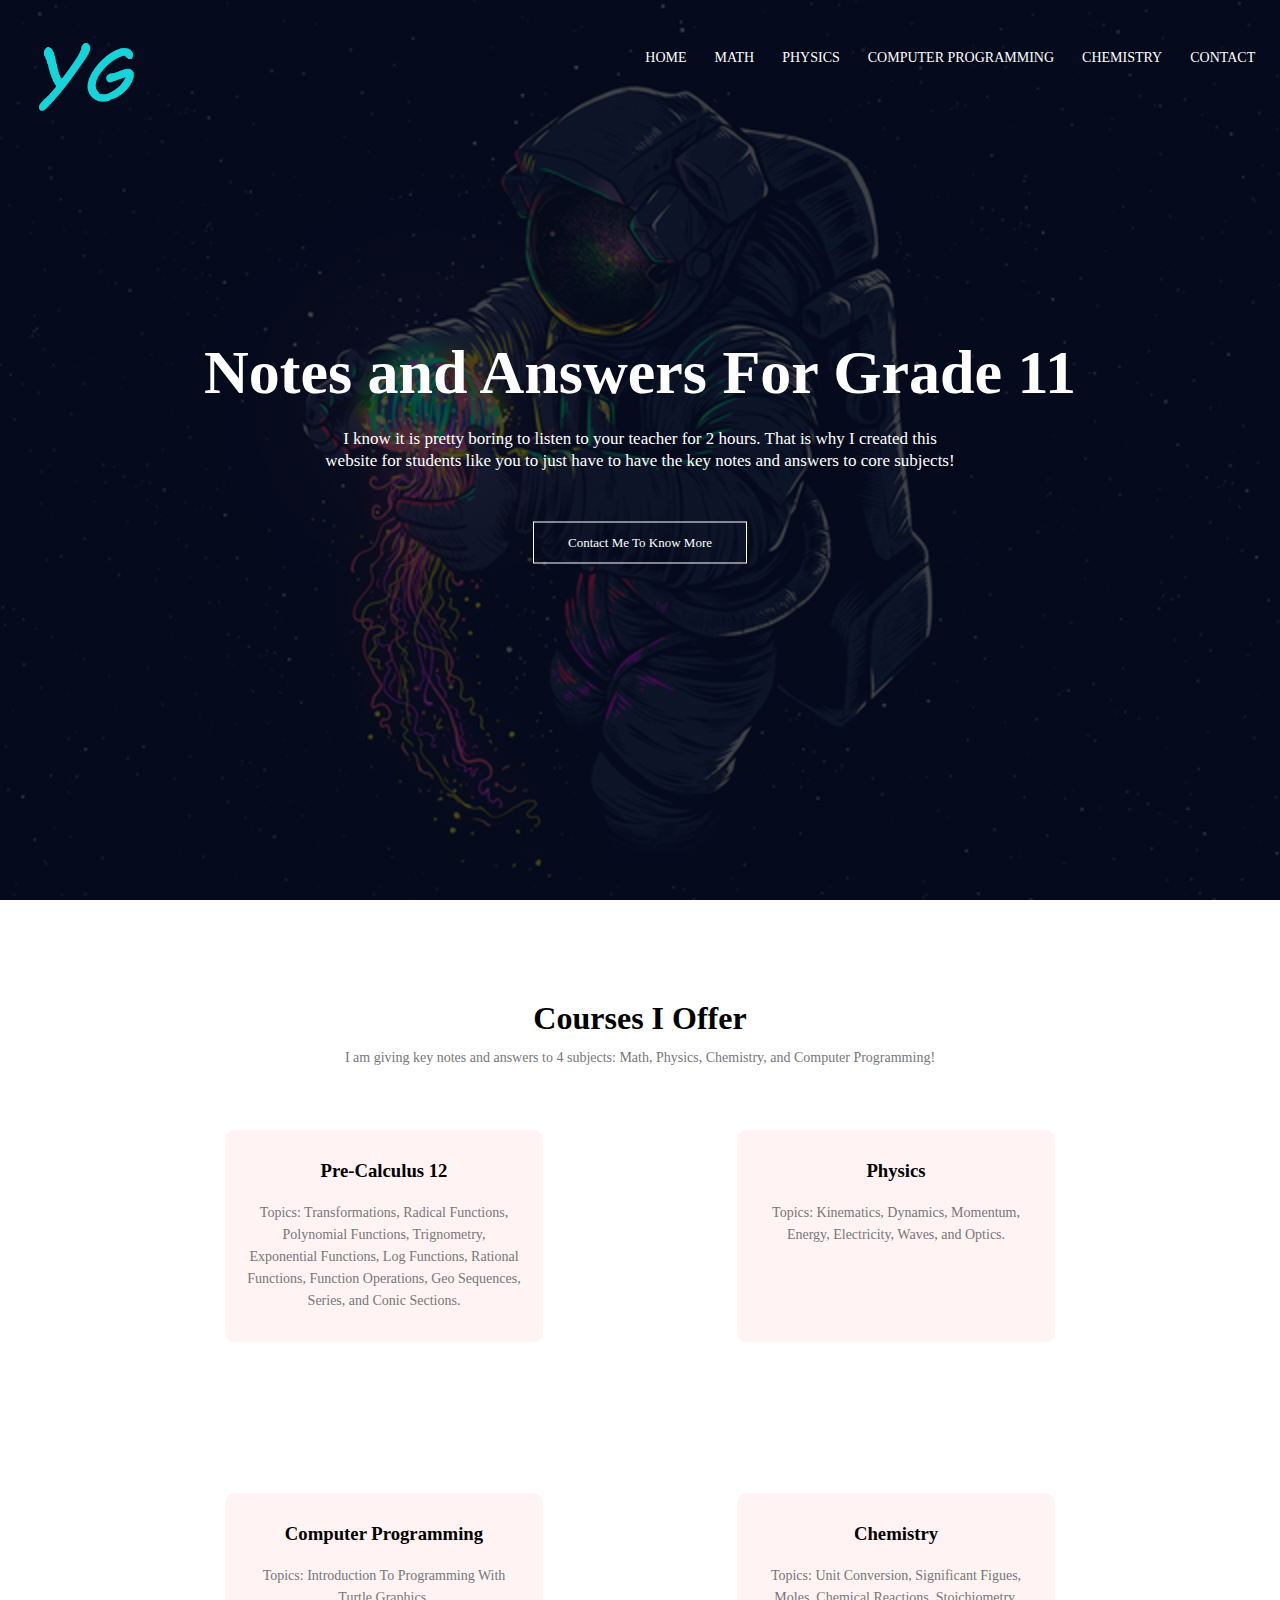
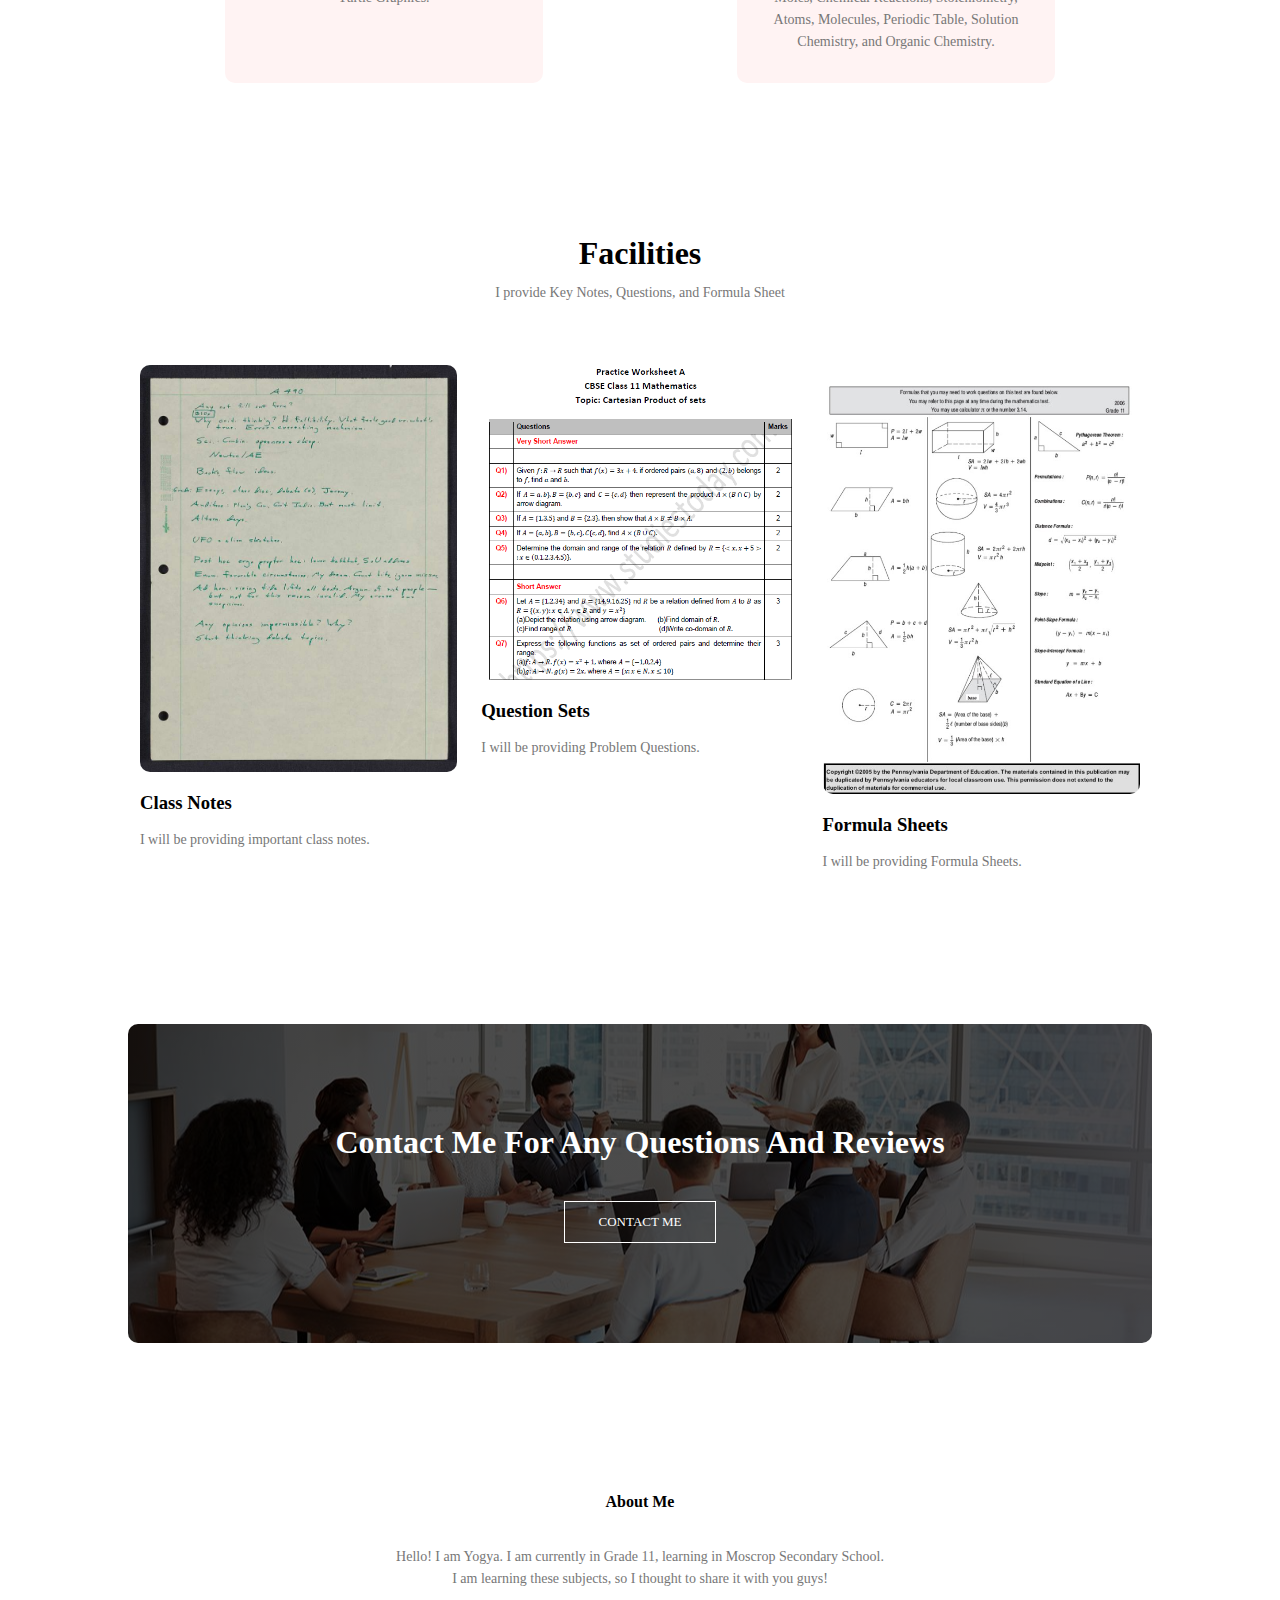
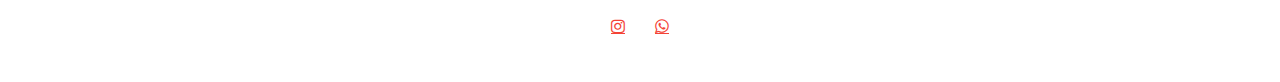
<file: index.html>
<!DOCTYPE html>
<html>
<head>
    <!-- Global site tag (gtag.js) - Google Analytics -->
<script async src="https://www.googletagmanager.com/gtag/js?id=UA-223160474-1"></script>
<script>
  window.dataLayer = window.dataLayer || [];
  function gtag(){dataLayer.push(arguments);}
  gtag('js', new Date());

  gtag('config', 'UA-223160474-1');
</script>

    <meta name="viewport" content="width=device-width, initial-scale=1.0">
<!-- Title of the website -->
    <title>Notes and Answers For Grade 11</title>
     <link rel="stylesheet" href="style.css">
    <link rel="icon" href="images/logo.png" type="image/png">
<link rel="stylesheet" href="https://stackpath.bootstrapcdn.com/font-awesome/4.7.0/css/font-awesome.min.css">
    </head>
<body>
<section class="header">
    <nav>

<!-- Adding the logo on the home page -->
        <div class="logoo">
        <a href="index.html"><img src="images/logo.png"></a> 
        </div>
<!-- To add sections on the website to make it look more organized-->
        <div class="nav-links" id="navLinks">
           <i class="fa fa-times" onclick="hideMenu()"></i>
            <ul>
                <li><a href="">HOME</a></li>
                <li><a href="">MATH</a></li>
                <li><a href="">PHYSICS</a></li>
                <li><a href="">COMPUTER PROGRAMMING</a></li>
                <li><a href="">CHEMISTRY</a></li>
                <li><a href="contact.html">CONTACT</a></li>
            </ul>
        </div>
        <i class="fa fa-bars" onclick="showMenu()"></i>
    </nav>

<div class="text-box">
    <h1>Notes and Answers For Grade 11</h1>
    <p>I know it is pretty boring to listen to your teacher for 2 hours. That is why I created this <br> website for students like you to  just have to have the key notes and answers to core subjects!</p>
    <a href="contact.html" class="hero-btn">Contact Me To Know More</a>
</div>
</section>

<!--Course-->
<section class="course">
    <h1>Courses I Offer</h1>
    <p>I am giving key notes and answers to 4 subjects: Math, Physics, Chemistry, and Computer Programming!</p>
    
    <div class="row">
        <div class="course-col">
            <h3>Pre-Calculus 12</h3>
            <p>Topics: Transformations, Radical Functions, Polynomial Functions, Trignometry, Exponential Functions, Log Functions, Rational Functions, Function Operations, Geo Sequences, Series, and Conic Sections.</p>
        </div>
        <div class="course-col">
            <h3>Physics</h3>
            <p>Topics: Kinematics, Dynamics, Momentum, Energy, Electricity, Waves, and Optics.</p>
        </div>
    </div>
</section>

<section class="course">
    <div class="raw">
        <div class="course-col">
            <h3>Computer Programming</h3>
            <p>Topics: Introduction To Programming With Turtle Graphics.</p>
        </div>
        <div class="course-col">
            <h3>Chemistry</h3>
            <p>Topics: Unit Conversion, Significant Figues, Moles, Chemical Reactions, Stoichiometry, Atoms, Molecules, Periodic Table, Solution Chemistry, and Organic Chemistry.</p>
        </div>
    </div>
</section>

<!--Facilities-->
<section class="facilities">
    <h1>Facilities</h1>
    <p>I provide Key Notes, Questions, and Formula Sheet</p>
    
    <div class="row">
        <div class="facilities-col">
            <img src="images/notes.jpg">
            <h3>Class Notes</h3>
            <p>I will be providing important class notes.</p>
        </div>
        <div class="facilities-col">
            <img src="images/problem.png">
            <h3>Question Sets</h3>
            <p>I will be providing Problem Questions.</p>
        </div>
        <div class="facilities-col">
            <img src="images/formula.jpg">
            <h3>Formula Sheets</h3>
            <p>I will be providing Formula Sheets.</p>
        </div>
    </div>
</section>

<!--Call To Action-->
<section class="cta">
    <h1>Contact Me For Any Questions And Reviews</h1>
    <a href="contact.html" class="hero-btn">CONTACT ME</a>
</section>

    
    
<!--Footer-->
<section class="footer">
    <h4>About Me</h4>
    <p>Hello! I am Yogya. I am currently in Grade 11, learning in Moscrop Secondary School. <br> I am learning these subjects, so I thought to share it with you guys!</p>
    <div class="icons">
        <i><a href="https://www.instagram.com/yogyag_27/" class="fa fa-instagram"></a></i>
        <a href="https://web.whatsapp.com/" class="fa fa-whatsapp"></a>
    </div>
</section>
<!--Java Script for Toggle Menu-->
<script>
    
    var navLinks = document.getElementById("navLinks");
    
    function showMenu(){
        navLinks.style.right = "0";
    }
    function hideMenu(){
        navLinks.style.right = "-200px";
    }

</script> 
</body>
</html>
</file>
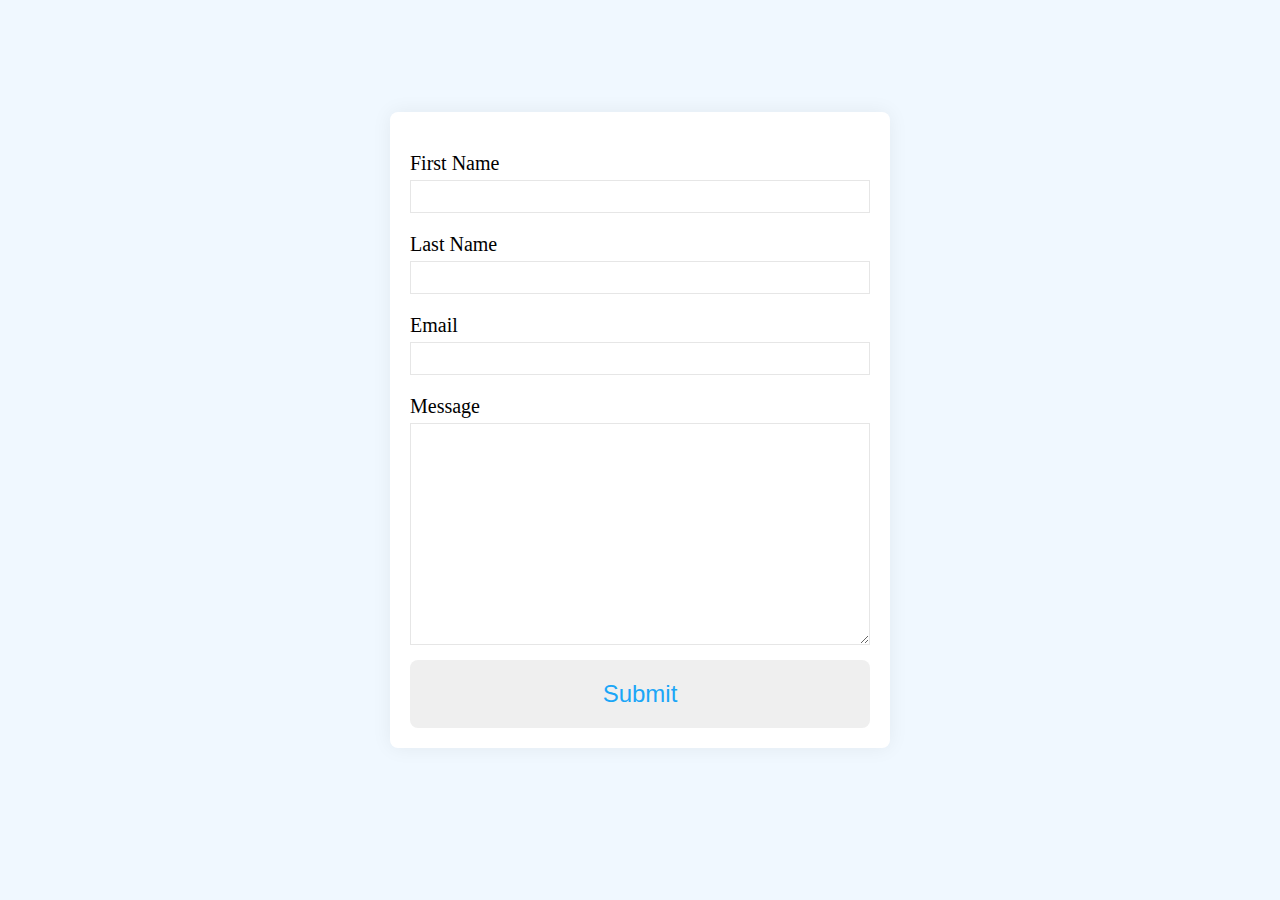
<file: contact.html>
<!DOCTYPE html>
<html lang="en">
<head>
    <meta charset="UTF-8">
    <meta name="viewport" content="width=device-width, initial-scale=1.0">
    <title>Document</title>
    <link rel="stylesheet" href="contact.css">
</head>
<body>
    <section>
        <div class="container">
            <form action="https://formspree.io/f/xqknlqwg" method="POST" id="my-form">
                
                <div class="form-group">
                    <label for="firstName"> First Name</label>
                    <input type="text" id="firstName" name="firstName">
                    </div>

                <div class="form-group">
                    <label for="lastName">Last Name</label>
                    <input type="text" id="lastName" name="lastName">  
                </div>

                <div class="form-group">
                    <label for="email">Email</label>
                    <input type="email" id="email" name="email">
                </div>

                <div class="form-group">
                    <label for="message">Message</label>
                    <textarea name="message" id="message" cols="30" rows="10"></textarea>
                </div>


                <button type="submit">Submit</button>
            </form>
        </div>
        <div id="status"></div>
    </section>
    <script src="contact.js"></script>
</body>
</html>
</file>
<file: style.css>
*{
    margin: 0;
    padding: 0;
}
.header{
    min-height: 100vh;
    width:100%;

/*To make the background*/
    background-image: linear-gradient(rgba(4,9,30,0.7),rgba(4,9,30,0.7)),url(images/really.png);

    background-position: center;
    background-size: none;
    position: relative;
}

.logoo img{
    margin-top: 43px;
}
@media(max-width: 700px){
    .logoo img{
        height: 25%;
        width: 25%;
    }
}
/*
@media(max-width: 700px){
    .fa fa-bars{
        height: 10px;
        width: 80px;
    }
}
*/
/*To Bring the sections to the right side*/
nav{
    display: flex;
    padding: 0% 1%;
    justify-content: space-between;
    align-items: center;
}
/*Fixing the width*/
nav img{
    width:150px;
}
.nav-links{
/*Occupy all the space in the row*/
    flex:1;
/*Text will be on the right side*/
    text-align:right;
}
.nav-links ul li{
/*No Bullet Points*/
    list-style: none;
/*Make it horizontal*/
    display: inline-block;
/*To add space*/
    padding: 8px 12px;
    position: relative;
}
.nav-links ul li a{
/*To make color white*/
    color: #fff;
/*NO text decoration*/
    text-decoration: none;
/*Changing the font size*/
    font-size: 14px;
}

/*Makes the red line under the sections*/
.nav-links ul li::after{
    content: '';
    width: 0%;
    height:2px;
    background: #f44336;
    display: block;
    margin: auto;
/*Transition time*/
    transition: 0.5s
}
/*Makes the hover effect*/
.nav-links ul li:hover::after{
    width:100%
}
.text-box{
    width: 90%;
    color: #fff;
    position: absolute;
    top:50%;
    left: 50%;
    transform: translate(-50%,-50%);
    text-align: center;
}
.text-box h1{
    font-size: 62px;
}
.text-box p{
    margin: 10px 0 40px;
    font-size: 17px;
    color: #fff;
}
/*Makes the button on home page*/
.hero-btn{
    display: inline-block;
    text-decoration: none;
    color: #fff;
    border: 1px solid #fff;
    padding: 12px 34px;
    font-size: 13px;
    background: transparent;
    position: relative;
    cursor: pointer;
}
/*The "x" mark will be hidden for laptops*/
nav .fa{
    display: none;
}

/*Makes the hover effect*/
.hero-btn:hover{
    border: 1px solid #f44336;
    background: #f44336;
    transition: 1s;
}

@media(max-width: 700px){
    .text-box h1{
        font-size: 20px;
    }
    .nav-links ul li{
        display: block;
    }
/*To Make the red column*/
    .nav-links{
        position: absolute;
        background: #f44336;
        height: 100vh;
        width: 200px;
        top: 0;
        right: -200px;
        text-align: left;
        z-index: 2;
        transition= 1s;
        
    }
/*"x" mark will be seen on phones*/
    nav .fa{
        display:block;
        color: #fff;
        margin: 10px;
        font-size: 22px;
        cursor: pointer;
    }
/*For spacing in the red column*/
    .nav-links ul{
        padding: 30px;
    }
    .text-box p{
    margin: 10px 0 40px;
    font-size: 12px;
    color: #fff;
    }
    <p>I know it is pretty boring to listen to your teacher for 2 hours. That is why I created this website for students like you to just have to have <br> the key notes and answers to problem sets!</p>
}
/*Course*/
.course{
    width: 80%;
    margin: auto;
    text-align: center;
    padding-top: 100px;
}
h1{
    font-size: 36ox;
    font-weight: 600;
}

p{
    color: #777;
    font-size: 14px;
    font-weight: 300;
    line-height: 22px;
    padding: 10px
}

.row{
    margin-top: 5%;
    display: inline-flex;
    justify-content: space-around;
}

.course-col{
    flex-basis: 31%;
    background: #fff3f3;
    border-radius: 10px;
    margin-bottom: 5%;
    padding: 20px 12px;
    box-sizing: border-box;
    transition: 0.5s;
}

.raw{
    display: inline-flex;
    justify-content: space-around;
}
h3{
    text-align: center;
    font-weight: 600;
    margin: 10px 0;
}
.course-col:hover{
    box-shadow: 0 0 20px 0px rgba(0,0,0,0.2);
}
@media(max-width: 700px){
    .row{
        flex-direction: column;
    }
    .raw{
        flex-direction: column;
    }
}

/*Facilities*/

.facilities{
    width: 80%;
    margin: auto;
    text-align: center;
    padding-top: 100px;
}
.facilities-col{
    flex-basis: 31%;
    border-radius: 10px;
    margin-bottom: 5%;
    text-align: left;
}
.facilities-col img{
    width: 100%;
    border-radius: 10px;
}

.facilities-col p{
    padding: 0;
}
.facilities-col h3{
    margin-top: 16px;
    margin-bottom: 15px;
    text-align: left;
}


/*Call To Action*/

.cta{
    margin: 100px auto;
    width: 80%;
    background-image: linear-gradient(rgba(0,0,0,0.7),rgba(0,0,0,0.7)),url(images/banner.jpg);
    background-position: center;
    background-size: cover;
    border-radius: 10px;
    text-align: center;
    padding: 100px 0;
    
}
.cta h1{
    color: #fff;
    margin-bottom: 40px;
    padding: 0;
}

@media(max-width: 700px){
    .cta h1{
        font-size: 24px;
    }
}

/*Footer*/
.footer{
    width: 100%;
    text-align: center;
    padding: 30px 0;
}

.footer h4{
    margin-bottom: 25px;
    margin-top: 20px;
    font-weight: 600;
}
.icons .fa{
    color: #f44336;
    margin: 0 13px;
    cursor: pointer;
    padding: 18px 0;
}
</file>
<file: contact.css>
*{
    padding: 0;
    margin: 0;
    box-sizing: border-box;
}
section{
    height: 100vh;
    width: 100%;
    background-color: aliceblue;
    display: flex;
    align-items: center;
    justify-content: center;
    flex-direction: column;
}
.container{
    width:90%;
    max-width: 500px;
    margin: 0 auto;
    padding: 20px;
    box-shadow: 0px 0px 20px #00000010;
    background-color: white;
    border-radius: 8px;
    margin-bottom: 20px;
}
.form-group{
    width: 100%;
    margin-top: 20px;
    font-size: 20px;
}
.form-group input,
.form-group textarea{
    width: 100%;
    padding: 5px;
    font-size: 18px;
    border: 1px solid rgba(128, 128, 128, 0.199);
    margin-top: 5px;
}

textarea{
    resize: vertical;
}
button[type="submit"]{
    width: 100%;
    border: none;
    outline: none;
    padding: 20px;
    font-size: 24px;
    border-radius: 8px;
    color: rgb(27, 166, 247);
    text-align: center;
    cursor: pointer;
    margin-top: 10px;
    transition: .3s ease background-color;
}
button[type="submit"]:hover{
    background-color: rgb(214, 226, 236);
}
#status{
    width: 90%;
    max-width: 500px;
    text-align: center;
    padding: 10px;
    margin: 0 auto;
    border-radius: 8px;
}
#status.success{
    background-color: rgb(211, 250, 153);
    animation: status 4s ease forwards;
}
#status.error{
    background-color: rgb(250, 129, 92);
    color: white;
    animation: status 4s ease forwards;
}
@keyframes status{
    0%{
        opacity: 1;
        pointer-events: all;
    }
    90%{
        opacity: 1;
        pointer-events: all;
    }
    100%{
        opacity: 0;
        pointer-events: none;
    }
}
</file>
